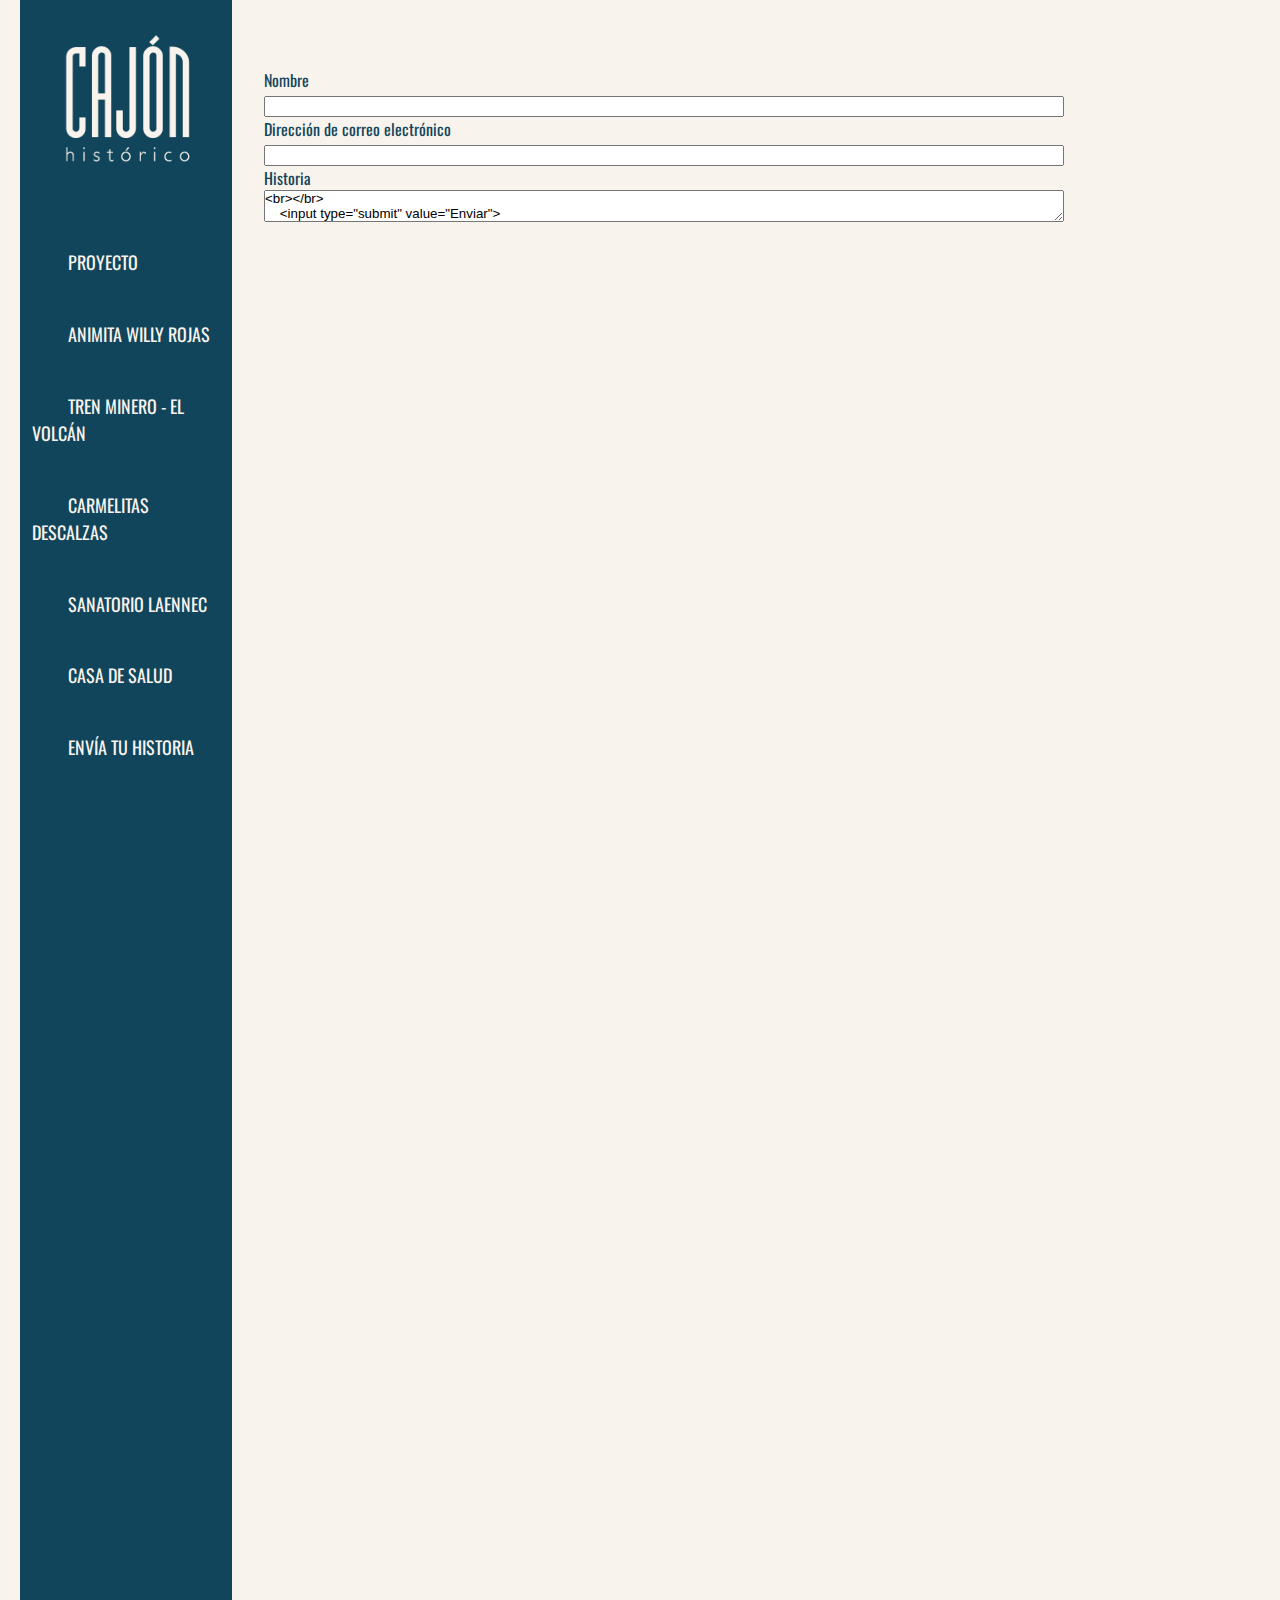
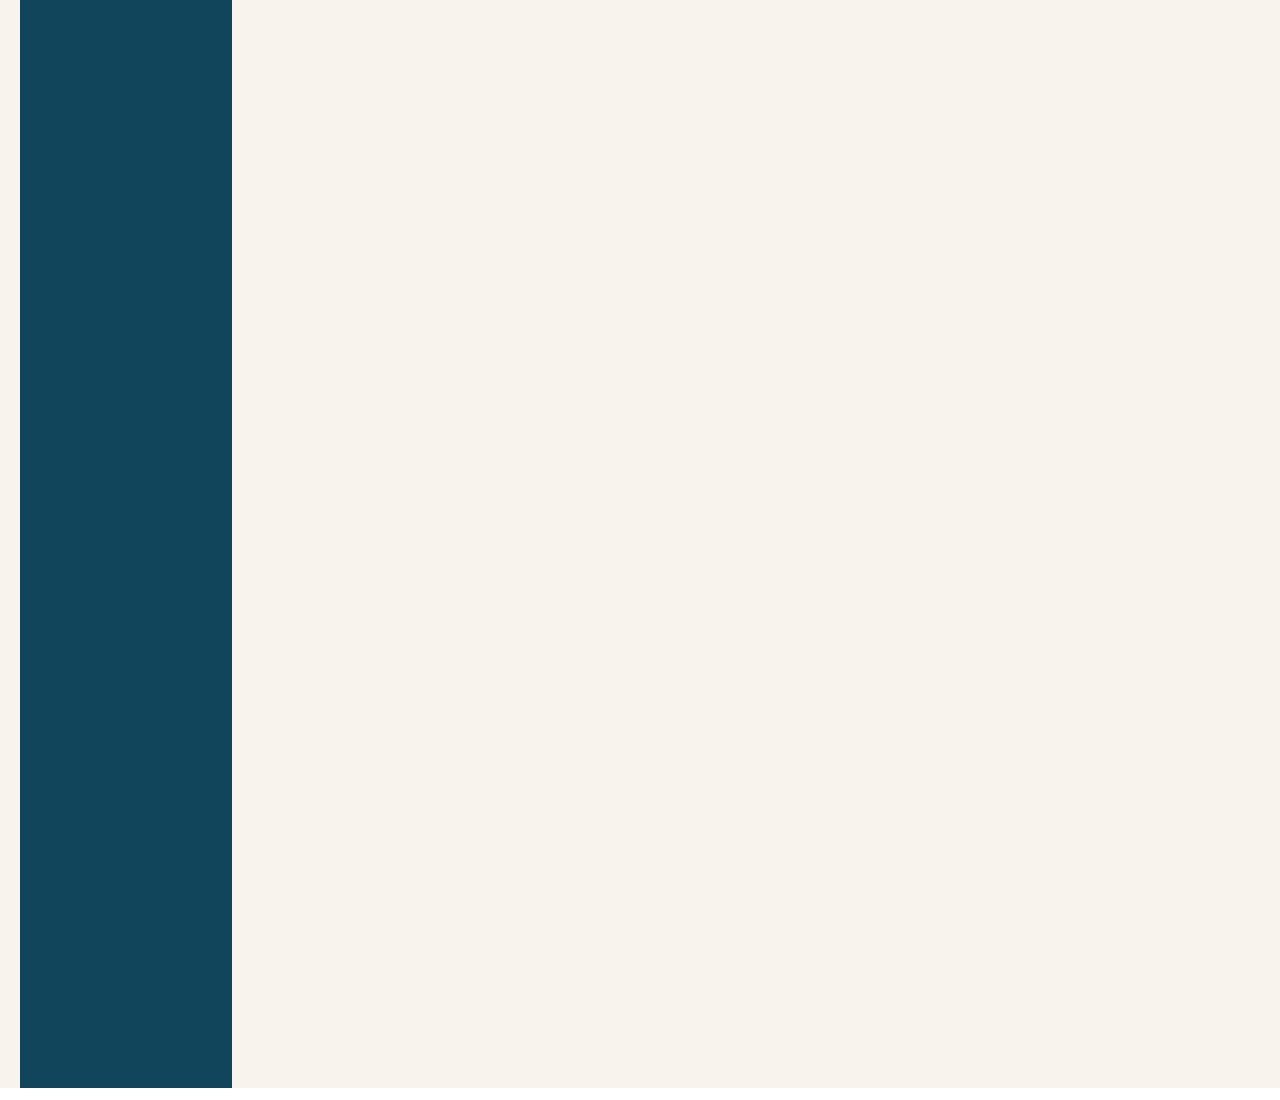
<file: aporte2.html>
<!DOCTYPE html>
<html lang="en">
<head>
  <meta charset="UTF-8">
  <meta name="viewport" content="width=device-width, initial-scale=1.0">
  <meta http-equiv="X-UA-Compatible" content="ie=edge">
  <link rel="stylesheet" href="assets/css/bulma.css">
  <link rel="stylesheet" href="assets/css/style2.css">
  <link href="https://fonts.googleapis.com/css?family=Nunito|Oswald&display=swap" rel="stylesheet">
  <title>Animita de Tinoco</title>
</head>
<body>
<section id="main">
  <div class="columns">
    <div class="column is-2 menu">
      <div class="columns ">

        <div class="column" >
          <div class="center"
          <ul2>
              <img src="assets/img/Logo.png" alt="Logo">
          </ul2>
          <ul>
            <li class="link first-link"><a href="index.html" class="link-a">Proyecto</a></li>
              <li class="link"><a href="animita.html">Animita Willy Rojas</a></li>
              <li class="link"><a href="tren.html">Tren Minero - El Volcán</a></li>
              <li class="link"><a href="carmelitas.html">Carmelitas descalzas</a></li>
              <li class="link"><a href="sanatorio.html">Sanatorio Laennec</a></li>
              <li class="link"><a href="casa.html">Casa de salud</a></li>
              <li class="link"><a href="aporte.html">Envía tu historia</a></li>
        </ul>
      </div>
          </div>
      </div>
    </div>
    <div class="column is-7 contenido">
<form action="contacto.php" method="post" class="cuadro">Nombre<br>
    <input type="text" name="cf_name" class="cuadro"><br>Dirección de correo electrónico</br>
    <input type="text" name="cf_email" class="cuadro"><br>Historia</br>
    <textarea name="cf_message" class="historiapropia"><br></br>
    <input type="submit" value="Enviar">
    <input type="reset" value="Borrar">
</form>
    </div>
</file>
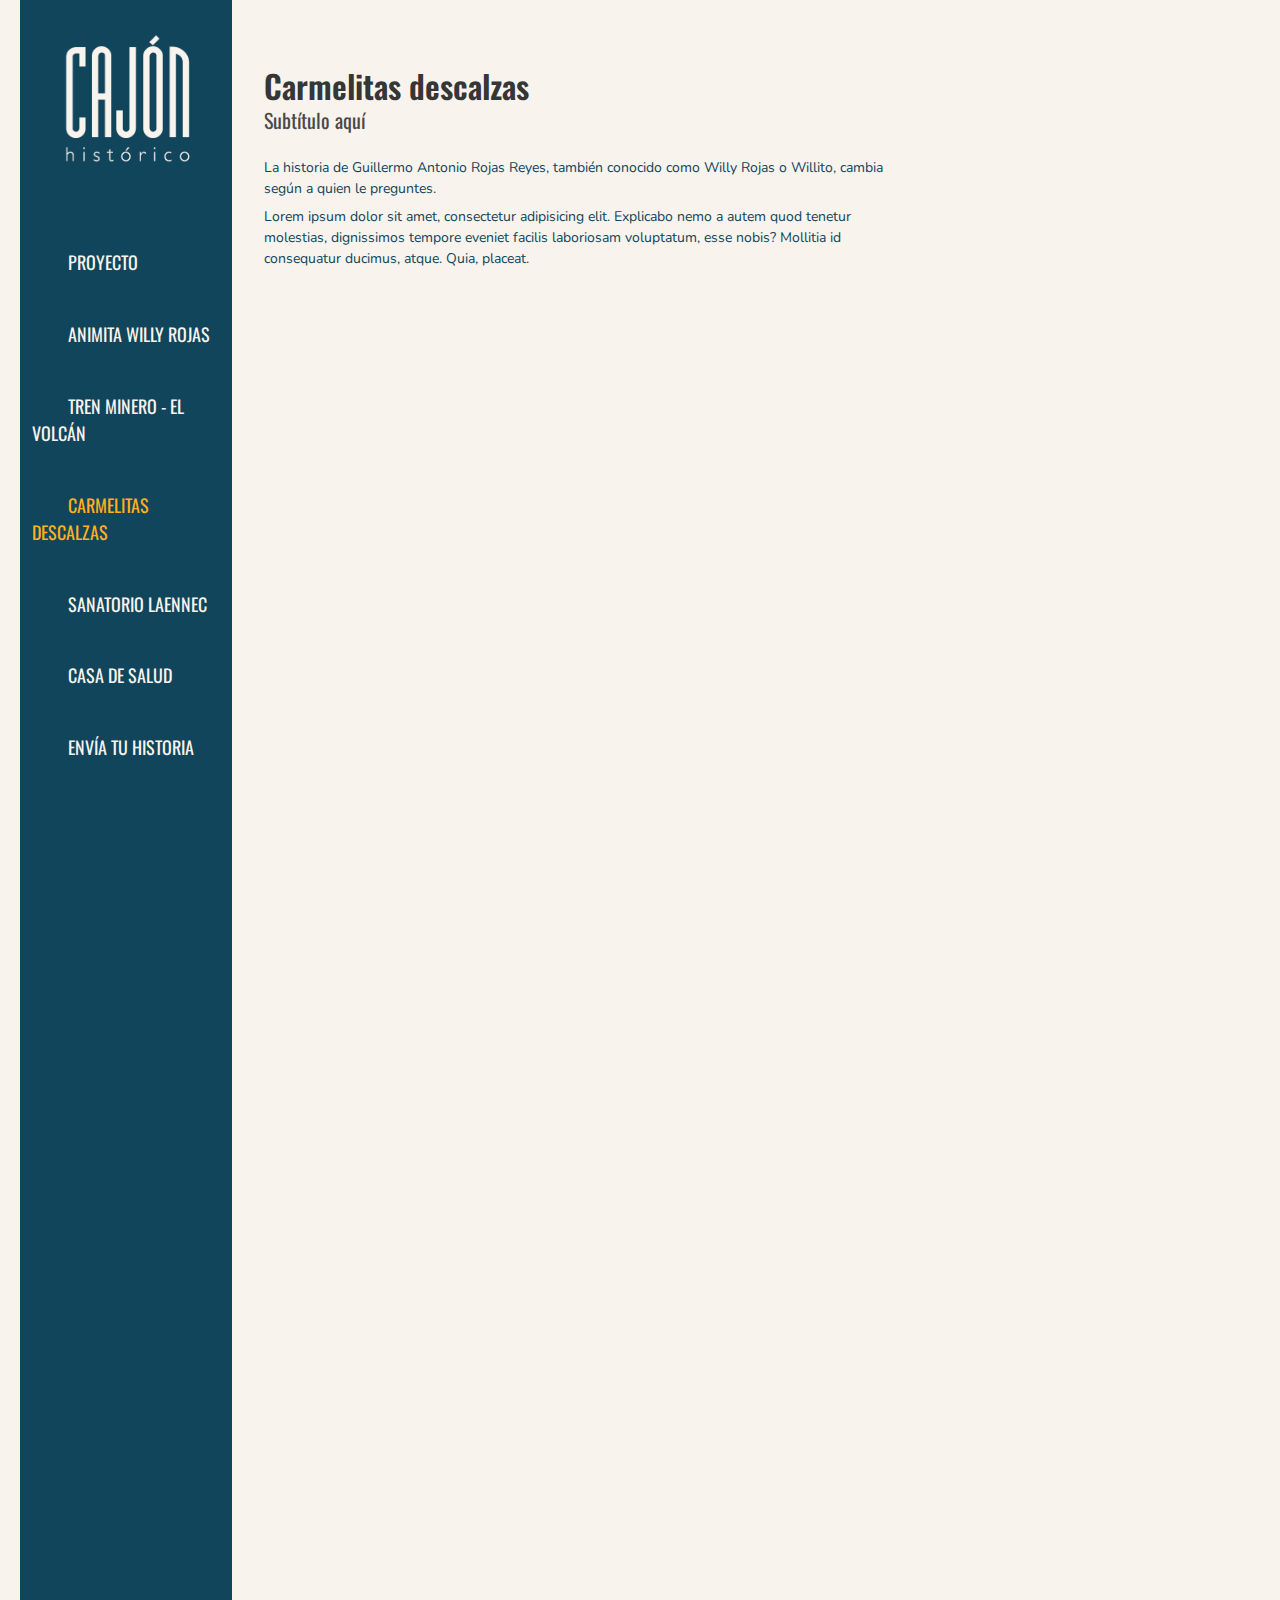
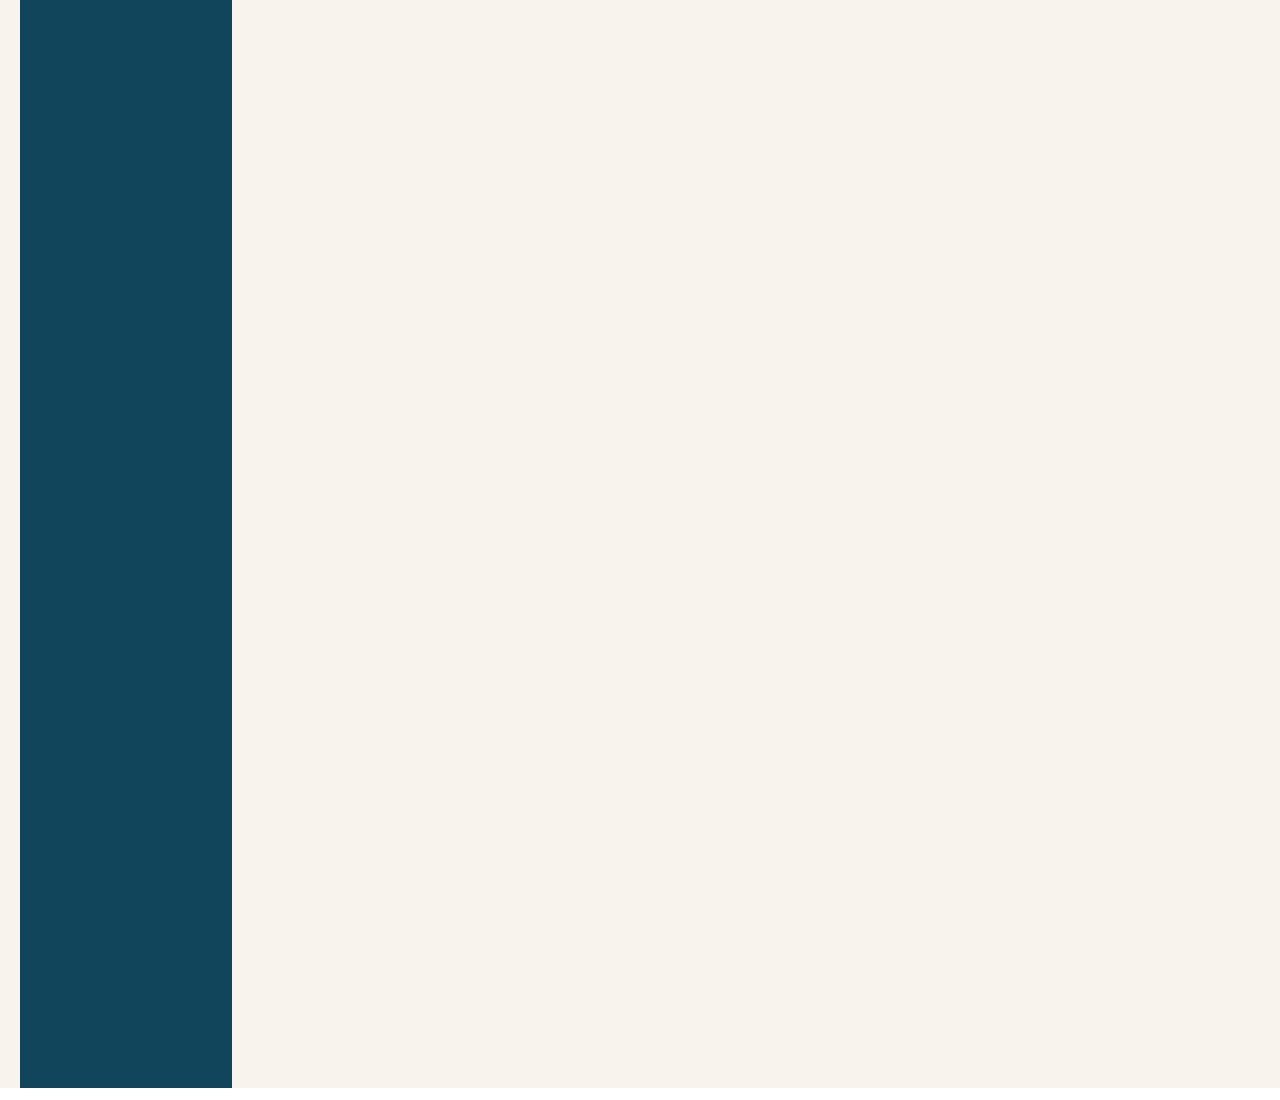
<file: carmelitas.html>
<!DOCTYPE html>
<html lang="en">
<head>
  <meta charset="UTF-8">
  <meta name="viewport" content="width=device-width, initial-scale=1.0">
  <meta http-equiv="X-UA-Compatible" content="ie=edge">
  <link rel="stylesheet" href="assets/css/bulma.css">
  <link rel="stylesheet" href="assets/css/style2.css">
  <link href="https://fonts.googleapis.com/css?family=Nunito|Oswald&display=swap" rel="stylesheet">
  <title>Animita de Tinoco</title>
</head>
<body>
<section id="main">
  <div class="columns">
    <div class="column is-2 menu">
      <div class="columns ">

        <div class="column" >

          <ul2>
              <img src="assets/img/Logo.png" alt="Logo">
          </ul2>
          <ul class="sidenav">
            <li class="link first-link"><a  href="index.html" class="link-a">Proyecto</a></li>
              <li class="link"><a href="animita.html">Animita Willy Rojas</a></li>
              <li class="link"><a href="tren.html">Tren Minero - El Volcán</a></li>
              <li class="link"><a class="active" href="carmelitas.html">Carmelitas descalzas</a></li>
              <li class="link"><a href="sanatorio.html">Sanatorio Laennec</a></li>
              <li class="link"><a href="casa.html">Casa de salud</a></li>
              <li class="link"><a href="aporte.html">Envía tu historia</a></li>
        </ul>

          </div>
      </div>
    </div>
    <div class="column is-7 contenido">
      <div class="columns">
        <div class="column">
          <h1 class="title">Carmelitas descalzas</h1>
          <h2 class="subtitle">Subtítulo aquí</h2>
          <p> La historia de Guillermo Antonio Rojas Reyes, también conocido como Willy Rojas o Willito, cambia según a quien le preguntes.</p>
          <p>Lorem ipsum dolor sit amet, consectetur adipisicing elit. Explicabo nemo a autem quod tenetur molestias, dignissimos tempore eveniet facilis laboriosam voluptatum, esse nobis? Mollitia id consequatur ducimus, atque. Quia, placeat.</p>
        </div>
      </div>
</file>
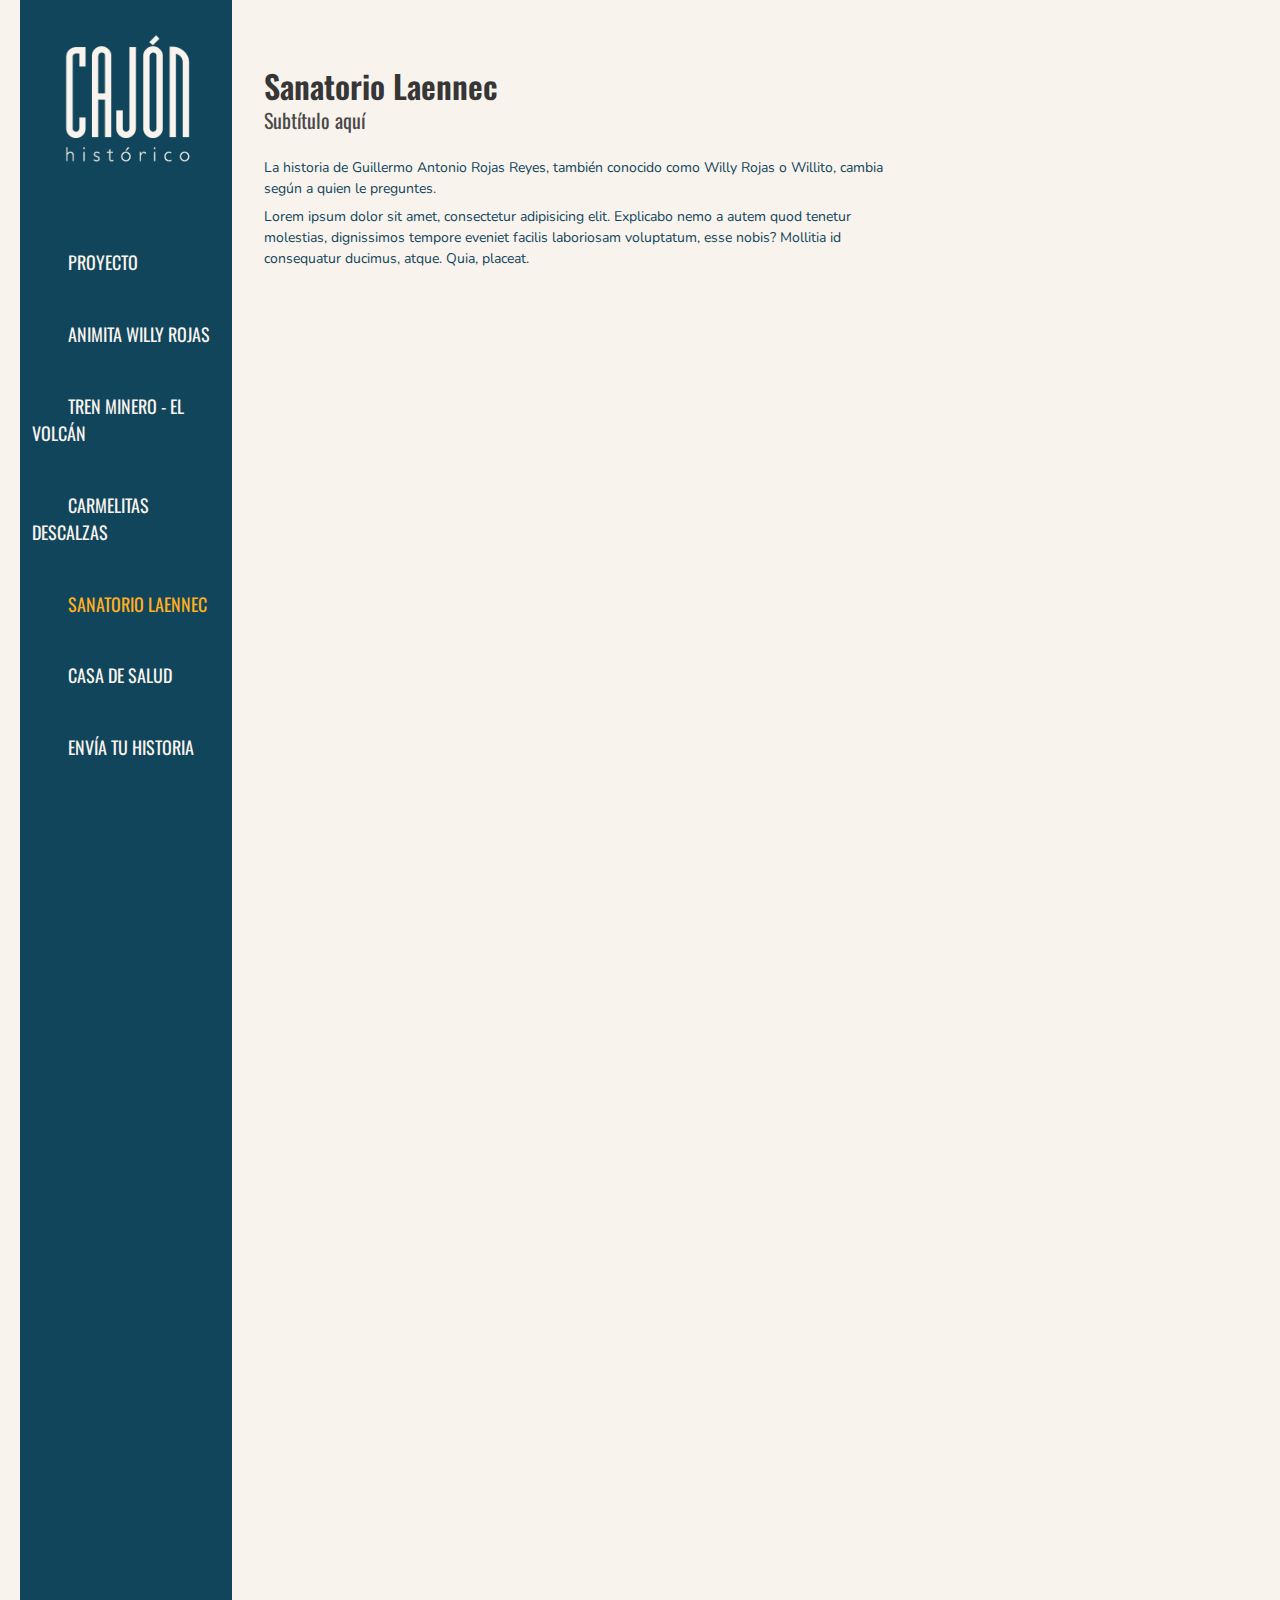
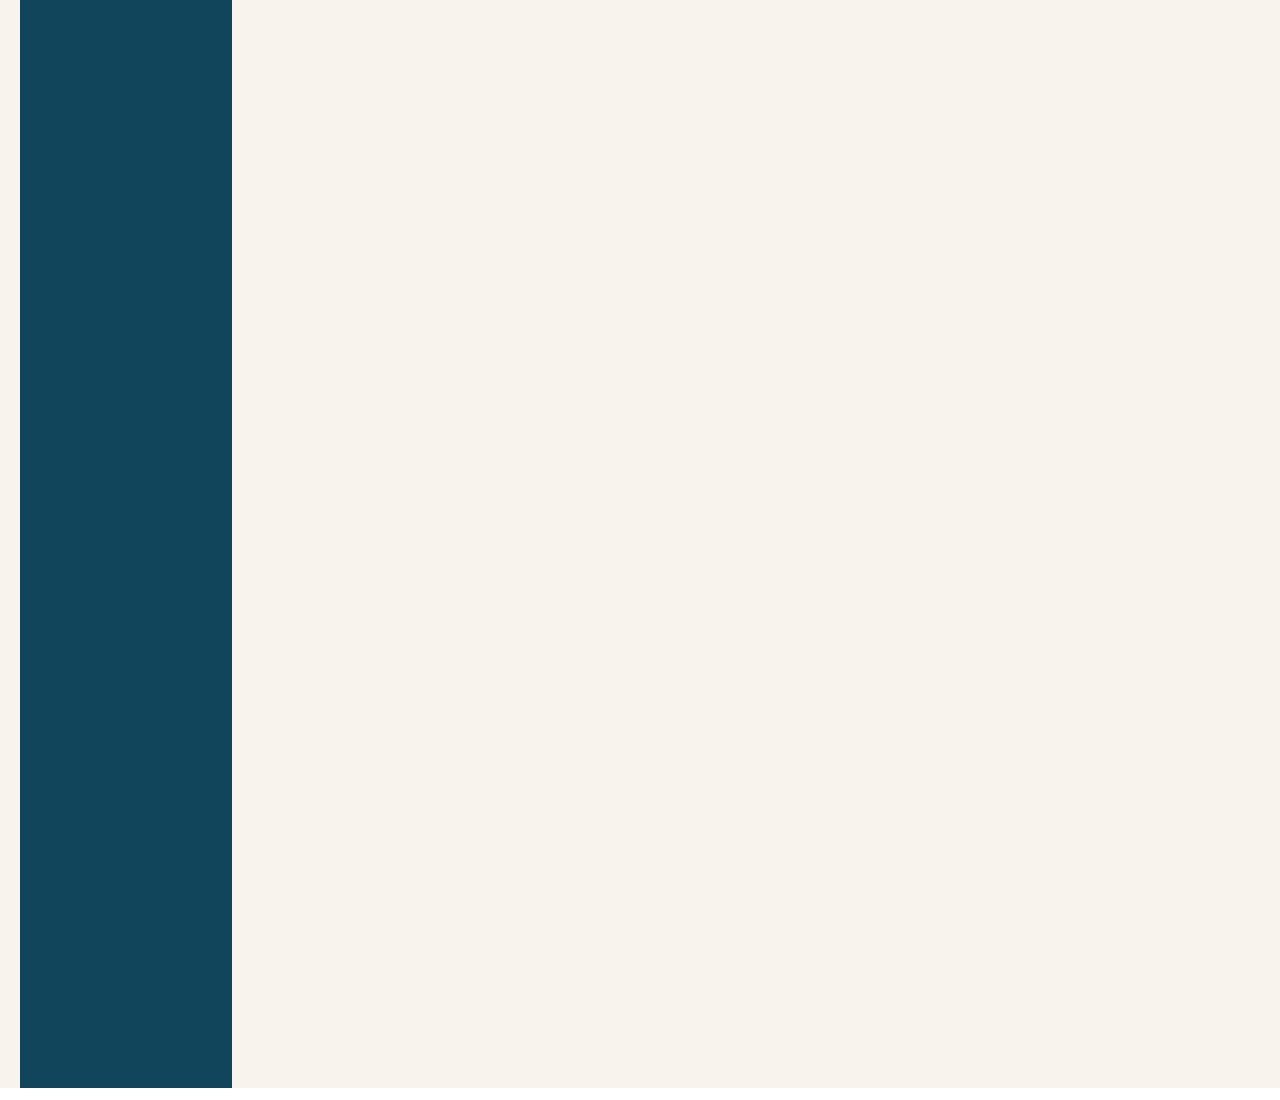
<file: sanatorio.html>
<!DOCTYPE html>
<html lang="en">
<head>
  <meta charset="UTF-8">
  <meta name="viewport" content="width=device-width, initial-scale=1.0">
  <meta http-equiv="X-UA-Compatible" content="ie=edge">
  <link rel="stylesheet" href="assets/css/bulma.css">
  <link rel="stylesheet" href="assets/css/style2.css">
  <link href="https://fonts.googleapis.com/css?family=Nunito|Oswald&display=swap" rel="stylesheet">
  <title>Animita de Tinoco</title>
</head>
<body>
<section id="main">
  <div class="columns">
    <div class="column is-2 menu">
      <div class="columns ">

        <div class="column" >

          <ul2>
              <img src="assets/img/Logo.png" alt="Logo">
          </ul2>
          <ul class="sidenav">
            <li class="link first-link"><a  href="index.html" class="link-a">Proyecto</a></li>
              <li class="link"><a href="animita.html">Animita Willy Rojas</a></li>
              <li class="link"><a href="tren.html">Tren Minero - El Volcán</a></li>
              <li class="link"><a href="carmelitas.html">Carmelitas descalzas</a></li>
              <li class="link"><a class="active" href="sanatorio.html">Sanatorio Laennec</a></li>
              <li class="link"><a href="casa.html">Casa de salud</a></li>
              <li class="link"><a href="aporte.html">Envía tu historia</a></li>
        </ul>

          </div>
      </div>
    </div>
    <div class="column is-7 contenido">
      <div class="columns">
        <div class="column">
          <h1 class="title">Sanatorio Laennec</h1>
          <h2 class="subtitle">Subtítulo aquí</h2>
          <p> La historia de Guillermo Antonio Rojas Reyes, también conocido como Willy Rojas o Willito, cambia según a quien le preguntes.</p>
          <p>Lorem ipsum dolor sit amet, consectetur adipisicing elit. Explicabo nemo a autem quod tenetur molestias, dignissimos tempore eveniet facilis laboriosam voluptatum, esse nobis? Mollitia id consequatur ducimus, atque. Quia, placeat.</p>
        </div>
      </div>
</file>
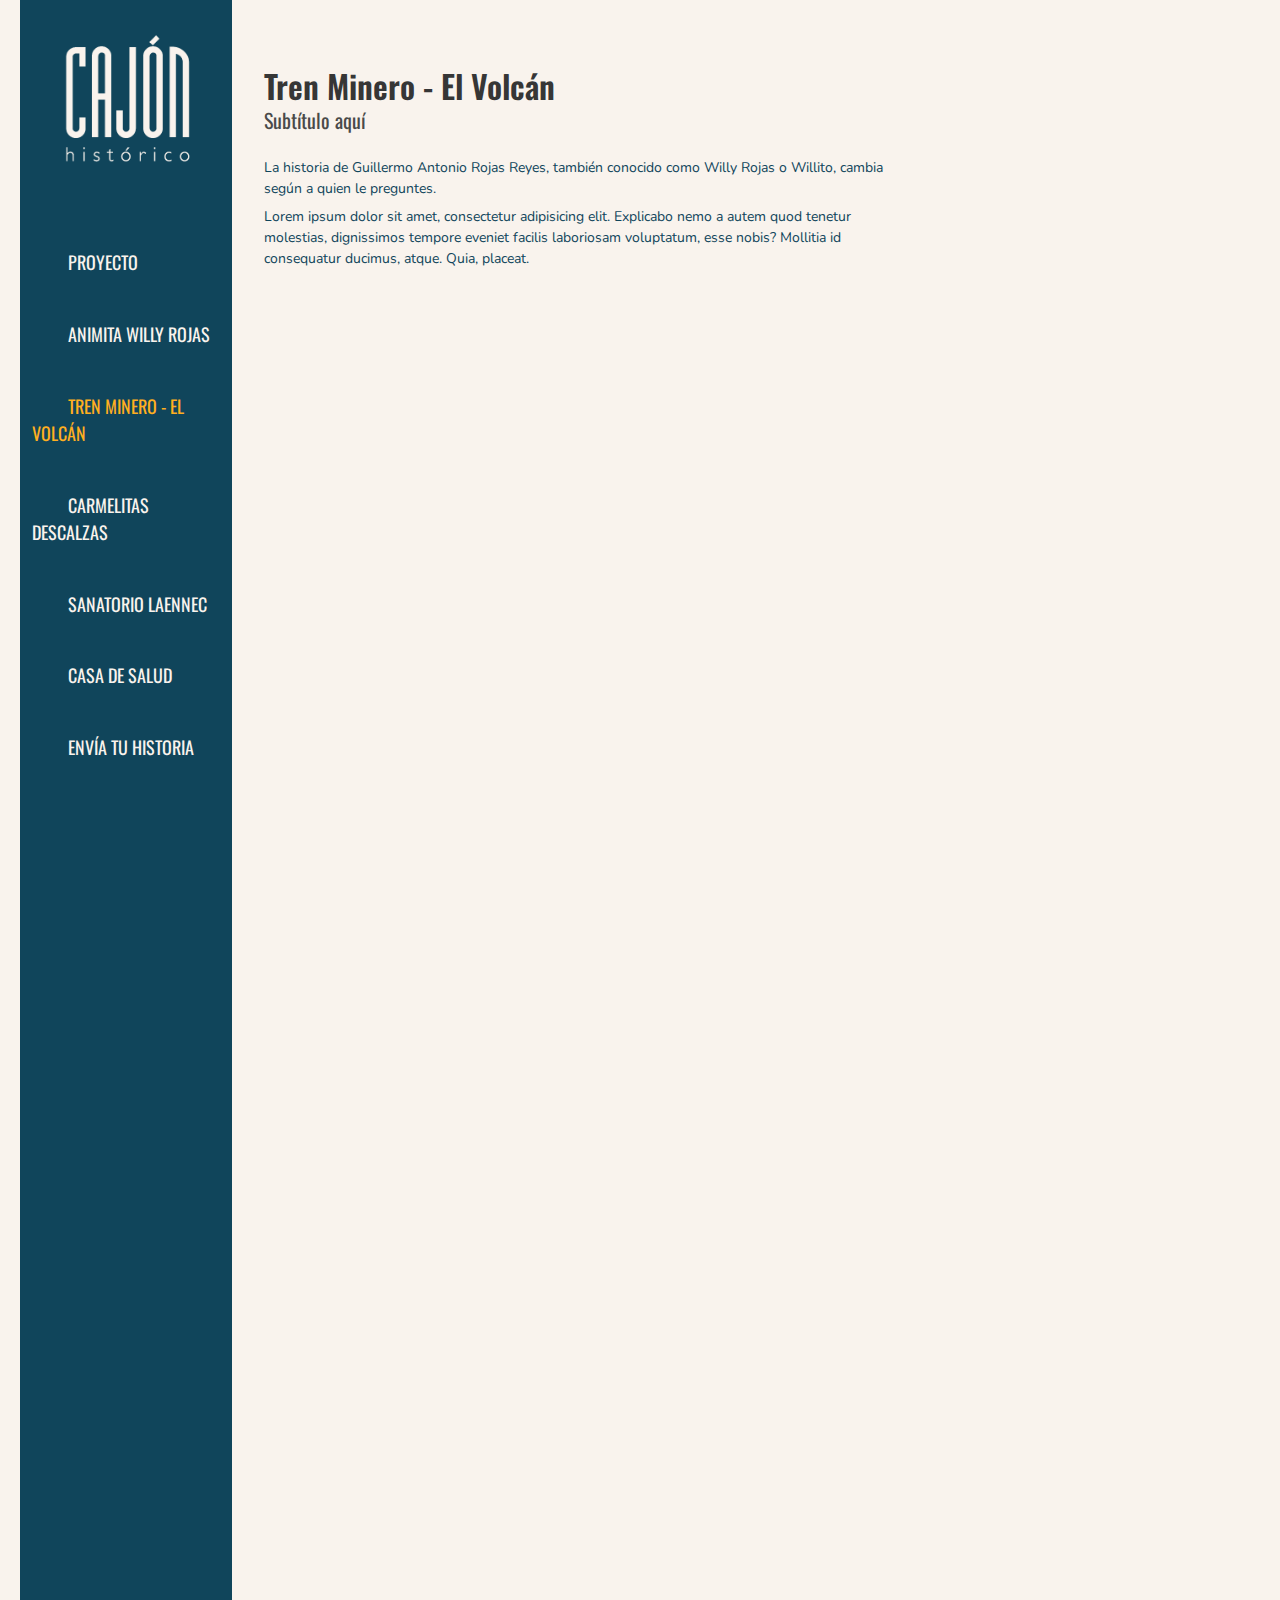
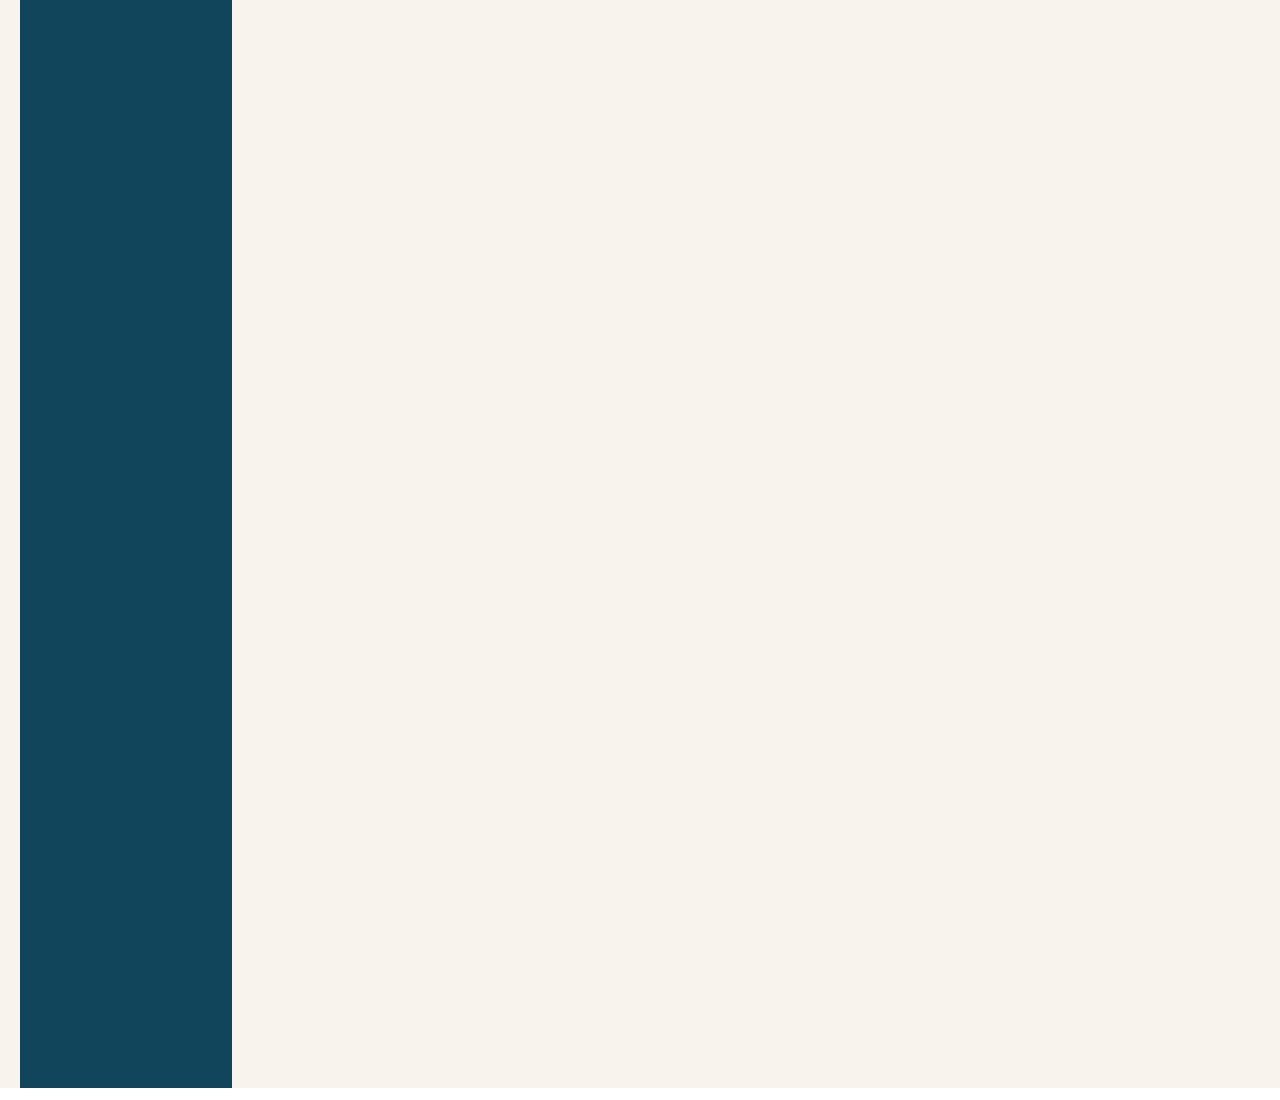
<file: tren.html>
<!DOCTYPE html>
<html lang="en">
<head>
  <meta charset="UTF-8">
  <meta name="viewport" content="width=device-width, initial-scale=1.0">
  <meta http-equiv="X-UA-Compatible" content="ie=edge">
  <link rel="stylesheet" href="assets/css/bulma.css">
  <link rel="stylesheet" href="assets/css/style2.css">
  <link href="https://fonts.googleapis.com/css?family=Nunito|Oswald&display=swap" rel="stylesheet">
  <title>Animita de Tinoco</title>
</head>
<body>
<section id="main">
  <div class="columns">
    <div class="column is-2 menu">
      <div class="columns ">

        <div class="column" >

          <ul2>
              <img src="assets/img/Logo.png" alt="Logo">
          </ul2>
          <ul class="sidenav">
            <li class="link first-link"><a  href="index.html" class="link-a">Proyecto</a></li>
              <li class="link"><a href="animita.html">Animita Willy Rojas</a></li>
              <li class="link"><a class="active" href="tren.html">Tren Minero - El Volcán</a></li>
              <li class="link"><a href="carmelitas.html">Carmelitas descalzas</a></li>
              <li class="link"><a href="sanatorio.html">Sanatorio Laennec</a></li>
              <li class="link"><a href="casa.html">Casa de salud</a></li>
              <li class="link"><a href="aporte.html">Envía tu historia</a></li>
        </ul>

          </div>
      </div>
    </div>
    <div class="column is-7 contenido">
      <div class="columns">
        <div class="column">
          <h1 class="title">Tren Minero - El Volcán</h1>
          <h2 class="subtitle">Subtítulo aquí</h2>
          <p> La historia de Guillermo Antonio Rojas Reyes, también conocido como Willy Rojas o Willito, cambia según a quien le preguntes.</p>
          <p>Lorem ipsum dolor sit amet, consectetur adipisicing elit. Explicabo nemo a autem quod tenetur molestias, dignissimos tempore eveniet facilis laboriosam voluptatum, esse nobis? Mollitia id consequatur ducimus, atque. Quia, placeat.</p>
        </div>
      </div>
      </div>
</file>
<file: assets/css/style2.css>
body{
  font-family: 'Oswald', sans-serif;
  color: #10455b;
  overflow: hiddMen !important;
  background-color: #f9f3ed;
  padding-left: 2em;
  text-align: left;
}

.menu{
  background-color: #10455b;
}

.contenido{
  background-color: #f9f3ed;
  height: 300vh;
  padding-left: 2em;
  padding-right: 2em;
  padding-top: 5em;
  padding-bottom: 2em;

}


.detalle{
padding-top: 2em;
padding-right: 2em;
width: 300px;
right: 40px;
width: auto;
height: 100%;
list-style: none;
line-height: 20px;
text-align: left;
}

.Logo{
padding-bottom: 3em;

}
.main-img{
  width: 50%;
  height: auto;
}
.cuadro{
  width: 800px;

}
.historiapropia{
  width: 800px;
}
.link{
  margin-bottom: 2.8em;
}

.bar{
  position: fixed;
}

@media screen and (max-width: 1100px){
  .bar {
    position: relative;
  }
}
@media screen and (max-width: 300px){
  .bar {
    position: relative;
    align: center;
  }
}

.sidenav{
      background-color: : #10455b;
}
.sidebar {
  margin: 0;
  padding: 0;
  width: 200px;
  background-color: #10455b;
  position: fixed;
  height: 100%;
  overflow: auto;
}

.sidebar a {
  display: block;
  color: #10455b;
  padding: 16px;
  text-decoration: none;
}


div.content {
  margin-left: 200px;
  padding: 1px 16px;
  height: 1000px;
}

@media screen and (max-width: 700px) {
  .sidebar {
    width: 100%;
    height: auto;
    position: relative;
  }
  .sidebar a {float: left;}
  div.content {margin-left: 0;}
}

@media screen and (max-width: 400px) {
  .sidebar a {
    text-align: center;
    float: none;
  }
}

ul3{
  float: none;
  position: relative;
  display: inline-block;
  padding-top: em;
  align-self: auto;
}
a{
  color: #f9f3ed;
  font-size: 18px;
  text-transform: uppercase;
  letter-spacing: 1.6;
  padding-left: 2em;
}

.active{
  color: #ffaf20;

}
a:hover{
  color: #ffaf20;
  text-decoration: underline;
  text-decoration-color: #f9f3ed;
}
.anexo{
  color: #263137 ;
  font-size: 10px;
  text-transform: uppercase;
  letter-spacing: 1.6;
  padding-top: 1em;
  padding-bottom: 1em;
}

.anexo:hover{
  color: #efb20c;
  text-decoration: underline;
  text-decoration-color: #263137;
}
.anexo2{
  color: #3d3868 ;
  font-size: 10px;
  text-transform: uppercase;
  letter-spacing: 1.6;
  padding-bottom: 1em;
}
.anexo2:hover{
  color: #ffaf20;
}
.active2{
  color: #ffaf20;
}
p{
  font-family: 'Nunito', sans-serif;
  padding-bottom: 0.5em;
  padding-right: 2em;
  font-size: 14px;
  color: #10455b;
}
p2{
  font-size: 14px;
  font-family: 'Nunito', sans-serif;


}
p3{
  font-family: 'Nunito', sans-serif;
  padding-bottom: 0.5em;
  padding-right: 2em;
  font-size: 14px;
}
element.style {
    width: 100%;
    cursor: pointer;
}

.portada{
  padding-top: none;
  padding-bottom: 1em;
}





.row > .column3 {
  padding: 0 8px;
  align: center;
}

.row:after {
  content: "";
  display: table;
  clear: both;
  align: center;
}



/* The Modal (background) */
.modal {
  display: none;
  position: fixed;
  z-index: 1;
  padding-top: 100px;
  top: 0;
  width: 100%;
  height: 100%;
  overflow: auto;
  background-color: black;
}

/* Modal Content */
.modal-content {
  position: relative;
  background-color: #fefefe;
  margin: auto;
  padding: 0;
  width: 90%;
  max-width: 900px;
  align: center;
}

/* The Close Button */
.close {
  color: #f59b17;
  position: absolute;
  top: 10px;
  right: 25px;
  font-size: 35px;
  font-weight: bold;
}

.close:hover,
.close:focus {
  color: #999;
  text-decoration: none;
  cursor: pointer;
}

/* Hide the slides by default */
.mySlides {
  display: none;
}

/* Next & previous buttons */
.prev,
.next {
  cursor: pointer;
  position: absolute;
  top: 50%;
  width: auto;
  padding: 16px;
  margin-top: -50px;
  color: #f59b17;
  font-weight: bold;
  font-size: 20px;
  transition: 0.6s ease;
  border-radius: 0 3px 3px 0;
  user-select: none;
  -webkit-user-select: none;
}

/* Position the "next button" to the right */
.next {
  right: 0;
  border-radius: 3px 0 0 3px;
}

/* On hover, add a black background color with a little bit see-through */
.prev:hover,
.next:hover {
  background-color: rgba(0, 0, 0, 0.8);
}

/* Number text (1/3 etc) */
.numbertext {
  color: #f2f2f2;
  font-size: 12px;
  padding: 8px 12px;
  position: absolute;
  top: 0;
}

/* Caption text */
.caption-container {
  text-align: center;
  background-color: black;
  padding: 2px 16px;
  color: white;
}

img.demo {
  opacity: 0.6;
}

.active,
.demo:hover {
  opacity: 1;
}

img.hover-shadow {
  transition: 0.3s;
}

.hover-shadow:hover {
  box-shadow: 0 4px 8px 0 rgba(0, 0, 0, 0.2), 0 6px 20px 0 rgba(0, 0, 0, 0.19);
}

.ul2{
  height: 3em;
}

#menu {
    width: 100px;
    margin: 0 auto
    display: block;
    background-color: : #10455b;
}
#menu>ul>li {
    float: left
    background-color: : #10455b;
}
#menu>ul>li a {
    display: block;
    width: 250px;
    background-color: : #10455b;
    background: ;
    text-align: left;


}
#menu>ul>li>ul {
    display: none
}
#menu>ul>li>ul>li {
    position: relative
    background-color: : #10455b;
}


#menu>ul>li>ul>li>ul {
    position: absolute;
    left: 100px;
    top: 0;
    display: none
    background-color: : #10455b;
}

#menu ul {
    list-style: none;
    margin: 0;
    padding: 0
}
</file>
